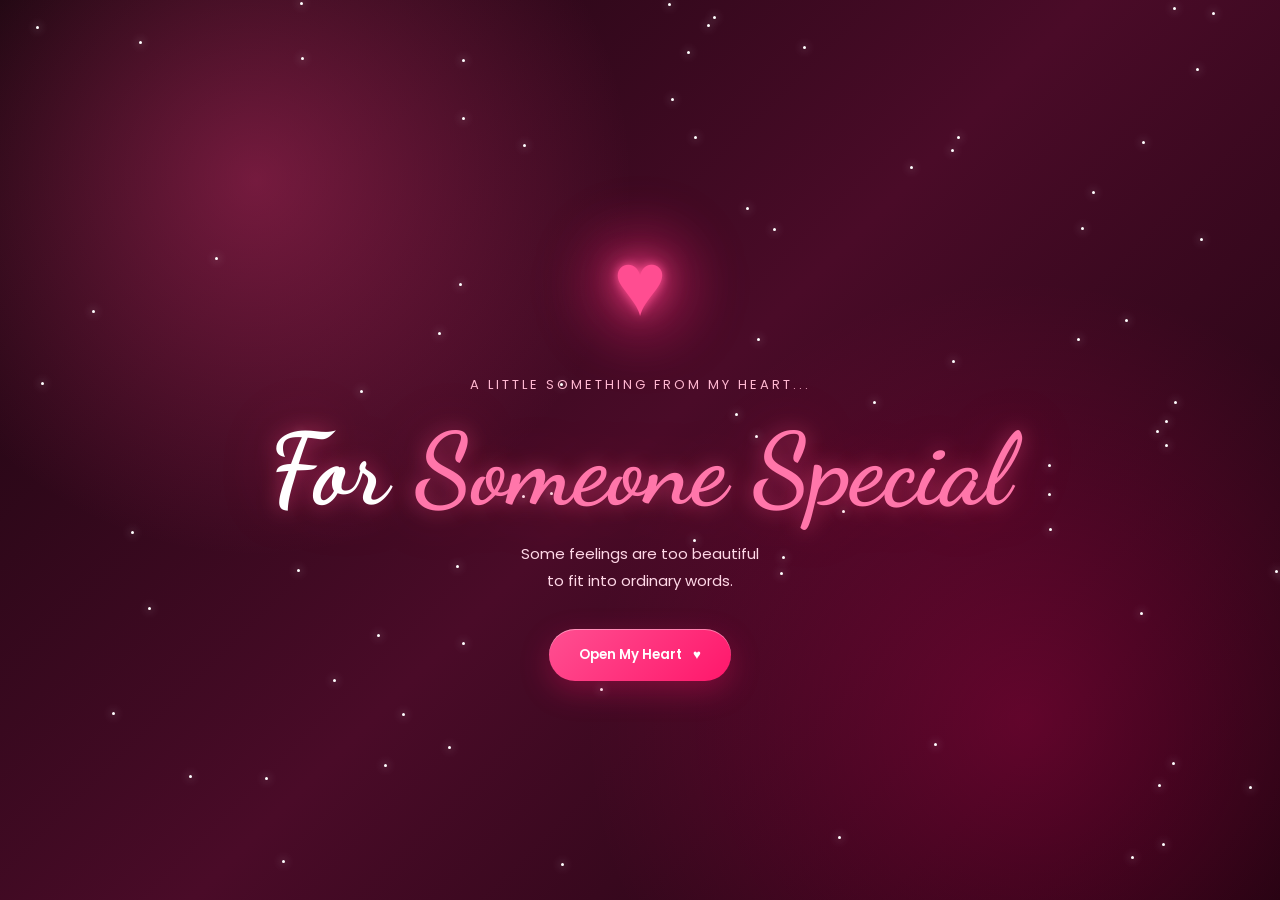
<file: index.html>
<!DOCTYPE html>
<html lang="en">
<head>
  <meta charset="UTF-8">
  <meta name="viewport" content="width=device-width, initial-scale=1.0">
  <title>For Someone Special ❤️</title>

  <link rel="preconnect" href="https://fonts.googleapis.com">
  <link rel="preconnect" href="https://fonts.gstatic.com" crossorigin>
  <link href="https://fonts.googleapis.com/css2?family=Dancing+Script:wght@500;600;700&family=Poppins:wght@300;400;500;600;700&display=swap" rel="stylesheet">

  <link rel="stylesheet" href="style.css">
</head>

<body>

  <!-- Background -->
  <div class="background"></div>

  <!-- Floating hearts -->
  <div class="hearts"></div>

  <!-- Sparkles -->
  <div class="sparkles"></div>

  <main>

    <!-- Opening -->
    <section class="hero">
      <div class="glow-heart">
        <div class="heart">♥</div>
      </div>

      <p class="small-text">A little something from my heart...</p>

      <h1>
        For <span id="herName">Someone Special</span>
      </h1>

      <p class="subtitle">
        Some feelings are too beautiful<br>
        to fit into ordinary words.
      </p>

      <button class="start-btn" onclick="startExperience()">
        Open My Heart <span>♥</span>
      </button>
    </section>


    <!-- Message -->
    <section class="message-section hidden" id="messageSection">

      <div class="glass-card">

        <div class="mini-heart">♥</div>
<p class="label">Dear You,</p>

<h2>
  I don't know exactly when it happened...
</h2>

<p class="message">
  Maybe it was the little things I noticed,
  the way you carry yourself, your smile,
  or simply the feeling I get whenever I see you.
</p>

<p class="message">
  We may not have talked much in person,
  and I've never really had the courage to tell you
  what's been on my mind...
</p>

<div class="divider">♥</div>

<p class="message highlight">
  But somehow, you became someone I couldn't
  stop thinking about.
</p>

<p class="message">
  And today, I'm finally choosing to be honest
  about something I've been keeping in my heart.
</p>

<button class="continue-btn" onclick="showProposal()">
  There's one more thing...
  <span>→</span>
</button>

      </div>

    </section>


    <!-- Proposal -->
    <section class="proposal-section hidden" id="proposalSection">

      <div class="proposal-heart">
        ♥
      </div>

      <p class="question-small">
        So, from the deepest part of my heart...
      </p>

      <h2 class="proposal-title">
        I Love You
      </h2>

      <p class="proposal-text">
        More than these words could ever explain.
      </p>

      <p class="final-question">
        Would you give me a chance to get to know you better?” ❤️
      </p>

      <div class="buttons">

        <button class="yes-btn" onclick="sayYes()">
          Yes ❤️
        </button>

        <button class="think-btn" onclick="showThinking()">
          Let me think 😌
        </button>

      </div>

    </section>


    <!-- Final -->
    <section class="final-section hidden" id="finalSection">

      <div class="celebration">

        <div class="big-heart">
          ♥
        </div>

        <h2>
          You just made my heart<br>
          incredibly happy. ❤️
        </h2>

        <p>
          Here's to every smile, every conversation,
          every memory, and every beautiful moment
          waiting for us.
        </p>

        <div class="forever">
          ∞
        </div>

        <span>With all my heart.</span>

      </div>

    </section>

  </main>
 
  <script src="script.js"></script>

</body>
</html>
</file>
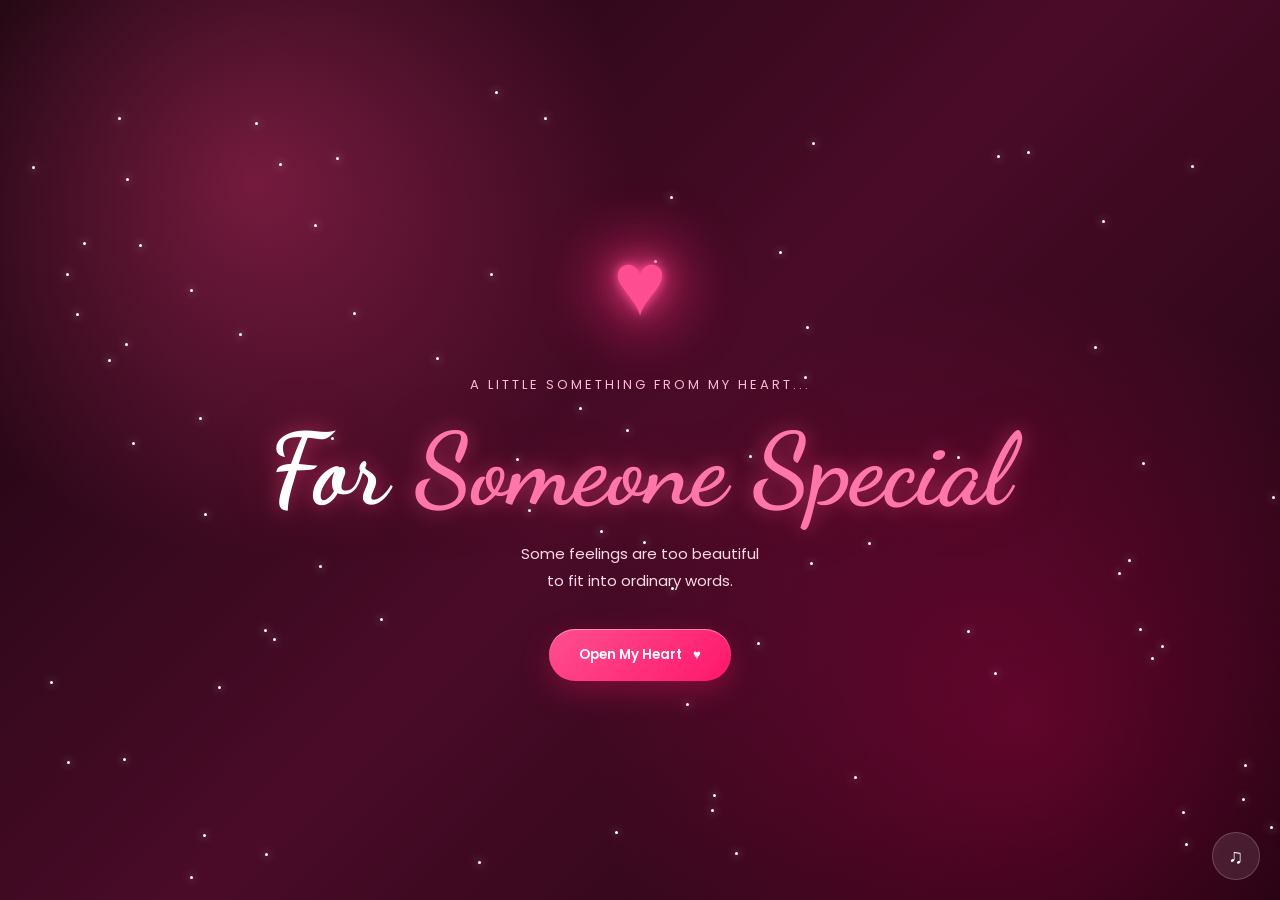
<file: index (18).html>
<!DOCTYPE html>
<html lang="en">
<head>
  <meta charset="UTF-8">
  <meta name="viewport" content="width=device-width, initial-scale=1.0">
  <title>For Someone Special ❤️</title>

  <link rel="preconnect" href="https://fonts.googleapis.com">
  <link rel="preconnect" href="https://fonts.gstatic.com" crossorigin>
  <link href="https://fonts.googleapis.com/css2?family=Dancing+Script:wght@500;600;700&family=Poppins:wght@300;400;500;600;700&display=swap" rel="stylesheet">

  <link rel="stylesheet" href="style.css">
</head>

<body>

  <!-- Background -->
  <div class="background"></div>

  <!-- Floating hearts -->
  <div class="hearts"></div>

  <!-- Sparkles -->
  <div class="sparkles"></div>

  <main>

    <!-- Opening -->
    <section class="hero">
      <div class="glow-heart">
        <div class="heart">♥</div>
      </div>

      <p class="small-text">A little something from my heart...</p>

      <h1>
        For <span id="herName">Someone Special</span>
      </h1>

      <p class="subtitle">
        Some feelings are too beautiful<br>
        to fit into ordinary words.
      </p>

      <button class="start-btn" onclick="startExperience()">
        Open My Heart <span>♥</span>
      </button>
    </section>


    <!-- Message -->
    <section class="message-section hidden" id="messageSection">

      <div class="glass-card">

        <div class="mini-heart">♥</div>
<p class="label">Dear You,</p>

<h2>
  I don't know exactly when it happened...
</h2>

<p class="message">
  Maybe it was the little things I noticed,
  the way you carry yourself, your smile,
  or simply the feeling I get whenever I see you.
</p>

<p class="message">
  We may not have talked much in person,
  and I've never really had the courage to tell you
  what's been on my mind...
</p>

<div class="divider">♥</div>

<p class="message highlight">
  But somehow, you became someone I couldn't
  stop thinking about.
</p>

<p class="message">
  And today, I'm finally choosing to be honest
  about something I've been keeping in my heart.
</p>

<button class="continue-btn" onclick="showProposal()">
  There's one more thing...
  <span>→</span>
</button>

      </div>

    </section>


    <!-- Proposal -->
    <section class="proposal-section hidden" id="proposalSection">

      <div class="proposal-heart">
        ♥
      </div>

      <p class="question-small">
        So, from the deepest part of my heart...
      </p>

      <h2 class="proposal-title">
        I Love You
      </h2>

      <p class="proposal-text">
        More than these words could ever explain.
      </p>

      <p class="final-question">
        Would you give me a chance to get to know you better?” ❤️
      </p>

      <div class="buttons">

        <button class="yes-btn" onclick="sayYes()">
          Yes ❤️
        </button>

        <button class="think-btn" onclick="showThinking()">
          Let me think 😌
        </button>

      </div>

    </section>


    <!-- Final -->
    <section class="final-section hidden" id="finalSection">

      <div class="celebration">

        <div class="big-heart">
          ♥
        </div>

        <h2>
          You just made my heart<br>
          incredibly happy. ❤️
        </h2>

        <p>
          Here's to every smile, every conversation,
          every memory, and every beautiful moment
          waiting for us.
        </p>

        <div class="forever">
          ∞
        </div>

        <span>With all my heart.</span>

      </div>

    </section>

  </main>


  <!-- Music button -->
  <button class="music-btn" onclick="toggleMusic()" id="musicButton">
    ♫
  </button>

  <!-- Hidden audio -->
  <audio id="music" loop>
    <!-- Add your own music file here later -->
  </audio>


  <script src="script.js"></script>

</body>
</html>
</file>
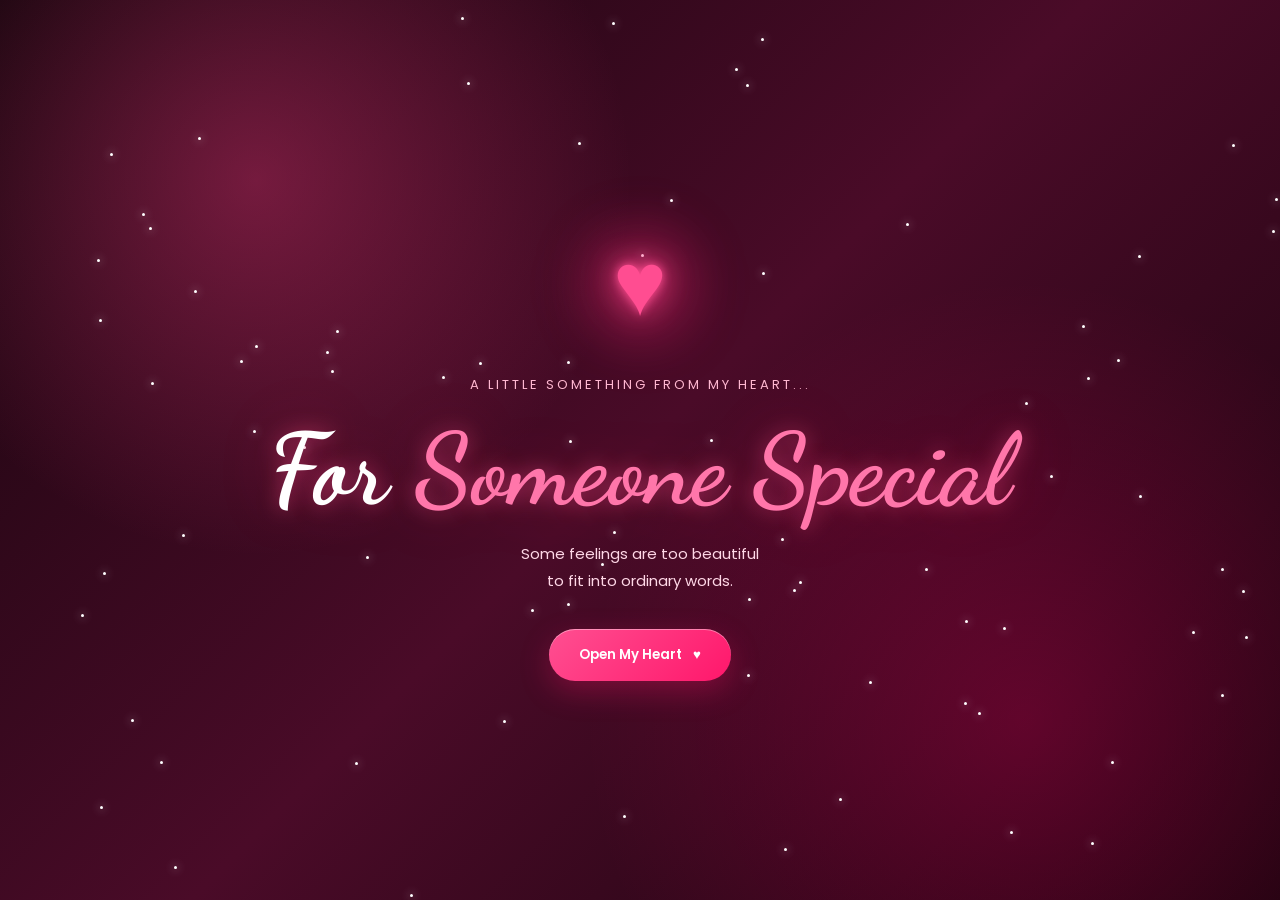
<file: index (19).html>
<!DOCTYPE html>
<html lang="en">
<head>
  <meta charset="UTF-8">
  <meta name="viewport" content="width=device-width, initial-scale=1.0">
  <title>For Someone Special ❤️</title>

  <link rel="preconnect" href="https://fonts.googleapis.com">
  <link rel="preconnect" href="https://fonts.gstatic.com" crossorigin>
  <link href="https://fonts.googleapis.com/css2?family=Dancing+Script:wght@500;600;700&family=Poppins:wght@300;400;500;600;700&display=swap" rel="stylesheet">

  <link rel="stylesheet" href="style.css">
</head>

<body>

  <!-- Background -->
  <div class="background"></div>

  <!-- Floating hearts -->
  <div class="hearts"></div>

  <!-- Sparkles -->
  <div class="sparkles"></div>

  <main>

    <!-- Opening -->
    <section class="hero">
      <div class="glow-heart">
        <div class="heart">♥</div>
      </div>

      <p class="small-text">A little something from my heart...</p>

      <h1>
        For <span id="herName">Someone Special</span>
      </h1>

      <p class="subtitle">
        Some feelings are too beautiful<br>
        to fit into ordinary words.
      </p>

      <button class="start-btn" onclick="startExperience()">
        Open My Heart <span>♥</span>
      </button>
    </section>


    <!-- Message -->
    <section class="message-section hidden" id="messageSection">

      <div class="glass-card">

        <div class="mini-heart">♥</div>
<p class="label">Dear You,</p>

<h2>
  I don't know exactly when it happened...
</h2>

<p class="message">
  Maybe it was the little things I noticed,
  the way you carry yourself, your smile,
  or simply the feeling I get whenever I see you.
</p>

<p class="message">
  We may not have talked much in person,
  and I've never really had the courage to tell you
  what's been on my mind...
</p>

<div class="divider">♥</div>

<p class="message highlight">
  But somehow, you became someone I couldn't
  stop thinking about.
</p>

<p class="message">
  And today, I'm finally choosing to be honest
  about something I've been keeping in my heart.
</p>

<button class="continue-btn" onclick="showProposal()">
  There's one more thing...
  <span>→</span>
</button>

      </div>

    </section>


    <!-- Proposal -->
    <section class="proposal-section hidden" id="proposalSection">

      <div class="proposal-heart">
        ♥
      </div>

      <p class="question-small">
        So, from the deepest part of my heart...
      </p>

      <h2 class="proposal-title">
        I Love You
      </h2>

      <p class="proposal-text">
        More than these words could ever explain.
      </p>

      <p class="final-question">
        Would you give me a chance to get to know you better?” ❤️
      </p>

      <div class="buttons">

        <button class="yes-btn" onclick="sayYes()">
          Yes ❤️
        </button>

        <button class="think-btn" onclick="showThinking()">
          Let me think 😌
        </button>

      </div>

    </section>


    <!-- Final -->
    <section class="final-section hidden" id="finalSection">

      <div class="celebration">

        <div class="big-heart">
          ♥
        </div>

        <h2>
          You just made my heart<br>
          incredibly happy. ❤️
        </h2>

        <p>
          Here's to every smile, every conversation,
          every memory, and every beautiful moment
          waiting for us.
        </p>

        <div class="forever">
          ∞
        </div>

        <span>With all my heart.</span>

      </div>

    </section>

  </main>
 
  <script src="script.js"></script>

</body>
</html>
</file>
<file: style.css>
* {
  margin: 0;
  padding: 0;
  box-sizing: border-box;
}

:root {
  --pink: #ff4f91;
  --hot-pink: #ff176b;
  --light-pink: #ffb6d2;
  --soft-pink: #ffe4ef;
  --white: #ffffff;
  --glass: rgba(255, 255, 255, 0.13);
}

html {
  scroll-behavior: smooth;
}

body {
  min-height: 100vh;
  overflow-x: hidden;
  font-family: "Poppins", sans-serif;
  color: white;
  background: #210812;
}


/* =========================
   BACKGROUND
========================= */

.background {
  position: fixed;
  inset: 0;
  z-index: -10;

  background:
    radial-gradient(
      circle at 20% 20%,
      rgba(255, 62, 133, 0.35),
      transparent 30%
    ),
    radial-gradient(
      circle at 80% 80%,
      rgba(255, 0, 102, 0.25),
      transparent 35%
    ),
    linear-gradient(
      135deg,
      #16050d,
      #4a0b28,
      #19030d
    );
}


/* =========================
   MAIN
========================= */

main {
  width: 100%;
  min-height: 100vh;
}


/* =========================
   HERO
========================= */

.hero {
  min-height: 100vh;

  display: flex;
  flex-direction: column;
  justify-content: center;
  align-items: center;

  text-align: center;
  padding: 30px;

  perspective: 1000px;
}

.small-text {
  font-size: 13px;
  letter-spacing: 3px;
  text-transform: uppercase;

  color: #ffb8d1;

  margin-top: 25px;
  margin-bottom: 15px;

  animation: fadeUp 1.2s ease;
}

.hero h1 {
  font-family: "Dancing Script", cursive;
  font-size: clamp(55px, 10vw, 100px);
  font-weight: 700;

  text-shadow:
    0 0 20px rgba(255, 83, 145, .5),
    0 0 60px rgba(255, 0, 102, .25);

  animation: titleFloat 4s ease-in-out infinite;
}

.hero h1 span {
  color: #ff76aa;
}

.subtitle {
  margin-top: 10px;

  color: #ffd8e7;

  font-size: 15px;
  line-height: 1.8;
}


/* =========================
   3D HEART
========================= */

.glow-heart {
  width: 130px;
  height: 130px;

  display: flex;
  align-items: center;
  justify-content: center;

  position: relative;

  animation: floating 3s ease-in-out infinite;
}

.glow-heart::before {
  content: "";

  position: absolute;

  width: 120px;
  height: 120px;

  border-radius: 50%;

  background: rgba(255, 55, 125, .2);

  filter: blur(25px);

  animation: pulse 2s infinite;
}

.heart {
  font-size: 90px;

  color: #ff4d91;

  text-shadow:
    0 0 10px #ff4d91,
    0 0 30px #ff4d91,
    0 0 70px #ff176b;

  transform-style: preserve-3d;

  animation:
    heartBeat 1.5s infinite,
    rotateHeart 8s linear infinite;
}


/* =========================
   BUTTON
========================= */

button {
  border: none;
  font-family: inherit;
  cursor: pointer;
}

.start-btn {
  margin-top: 35px;

  padding: 16px 30px;

  border-radius: 50px;

  color: white;

  background: linear-gradient(
    135deg,
    #ff4f91,
    #ff176b
  );

  box-shadow:
    0 10px 30px rgba(255, 23, 107, .3),
    inset 0 1px rgba(255,255,255,.4);

  font-weight: 600;

  transition: .4s;

  position: relative;
  overflow: hidden;
}

.start-btn span {
  margin-left: 8px;
}

.start-btn:hover {
  transform: translateY(-5px) scale(1.04);

  box-shadow:
    0 15px 40px rgba(255, 23, 107, .5);
}

.start-btn:active {
  transform: scale(.96);
}


/* =========================
   SECTIONS
========================= */

.message-section,
.proposal-section,
.final-section {

  min-height: 100vh;

  display: flex;
  justify-content: center;
  align-items: center;

  padding: 30px;
}


/* =========================
   GLASS CARD
========================= */

.glass-card {

  width: min(700px, 100%);

  padding: 50px 40px;

  text-align: center;

  border-radius: 30px;

  background: var(--glass);

  border: 1px solid rgba(255,255,255,.2);

  backdrop-filter: blur(20px);

  box-shadow:
    0 30px 80px rgba(0,0,0,.3),
    inset 0 1px rgba(255,255,255,.2);

  animation: cardAppear 1s ease;

  transform-style: preserve-3d;
}

.mini-heart {
  font-size: 40px;

  color: #ff5c9a;

  text-shadow:
    0 0 20px #ff367f;

  margin-bottom: 15px;
}

.label {
  color: #ffb1cb;
  letter-spacing: 3px;
  text-transform: uppercase;
  font-size: 12px;
}

.glass-card h2 {

  font-family: "Dancing Script", cursive;

  font-size: clamp(35px, 6vw, 55px);

  margin: 20px 0;

  color: white;
}

.message {

  max-width: 570px;

  margin: 20px auto;

  color: #ffdce9;

  line-height: 1.9;

  font-size: 15px;
}

.highlight {
  color: white;
  font-weight: 500;
}

.divider {

  margin: 30px 0;

  color: #ff5a99;

  letter-spacing: 12px;
}


/* =========================
   CONTINUE BUTTON
========================= */

.continue-btn {

  margin-top: 25px;

  padding: 14px 24px;

  color: white;

  border-radius: 40px;

  background: rgba(255,255,255,.08);

  border: 1px solid rgba(255,255,255,.2);

  transition: .3s;
}

.continue-btn:hover {
  background: rgba(255, 80, 145, .25);
  transform: translateY(-3px);
}

.continue-btn span {
  margin-left: 10px;
}


/* =========================
   PROPOSAL
========================= */

.proposal-section {
  flex-direction: column;

  text-align: center;
}

.proposal-heart {

  font-size: 110px;

  color: #ff4d91;

  text-shadow:
    0 0 20px #ff4d91,
    0 0 60px #ff176b,
    0 0 100px #ff176b;

  animation:
    heartBeat 1.2s infinite,
    floating 3s ease-in-out infinite;
}

.question-small {

  color: #ffb7cf;

  margin-top: 20px;

  letter-spacing: 2px;
}

.proposal-title {

  font-family: "Dancing Script", cursive;

  font-size: clamp(75px, 14vw, 150px);

  margin: 5px 0;

  background: linear-gradient(
    90deg,
    #ffb0cb,
    #ffffff,
    #ff4f91
  );

  -webkit-background-clip: text;
  -webkit-text-fill-color: transparent;

  text-shadow:
    0 0 40px rgba(255, 70, 140, .3);
}

.proposal-text {

  color: #ffd6e5;

  font-size: 16px;
}

.final-question {

  margin-top: 30px;

  font-size: 18px;

  color: white;

  font-weight: 500;
}


/* =========================
   PROPOSAL BUTTONS
========================= */

.buttons {

  margin-top: 35px;

  display: flex;

  gap: 15px;

  justify-content: center;

  flex-wrap: wrap;
}

.yes-btn {

  padding: 15px 35px;

  border-radius: 50px;

  background: linear-gradient(
    135deg,
    #ff5a9b,
    #ff176b
  );

  color: white;

  font-weight: 600;

  font-size: 16px;

  box-shadow:
    0 10px 35px rgba(255, 23, 107, .4);

  transition: .3s;
}

.yes-btn:hover {

  transform: scale(1.08);

  box-shadow:
    0 15px 50px rgba(255, 23, 107, .6);
}

.think-btn {

  padding: 15px 30px;

  border-radius: 50px;

  color: #ffd9e7;

  background: rgba(255,255,255,.08);

  border: 1px solid rgba(255,255,255,.2);

  transition: .3s;
}

.think-btn:hover {
  transform: translateY(-3px);
}


/* =========================
   FINAL
========================= */

.final-section {

  text-align: center;
}

.celebration {

  width: min(650px, 100%);

  padding: 50px 30px;

  border-radius: 35px;

  background: rgba(255,255,255,.08);

  backdrop-filter: blur(20px);

  border: 1px solid rgba(255,255,255,.2);

  box-shadow:
    0 30px 100px rgba(0,0,0,.3);

  animation: cardAppear 1s ease;
}

.big-heart {

  font-size: 110px;

  color: #ff4f91;

  animation: heartBeat 1.2s infinite;

  text-shadow:
    0 0 30px #ff4f91,
    0 0 80px #ff176b;
}

.celebration h2 {

  font-family: "Dancing Script", cursive;

  font-size: clamp(40px, 7vw, 65px);

  margin: 20px 0;
}

.celebration p {

  color: #ffdce9;

  line-height: 1.8;

  font-size: 15px;
}

.forever {

  font-size: 70px;

  color: #ff76aa;

  margin-top: 25px;

  text-shadow:
    0 0 30px #ff176b;
}

.celebration > span {

  color: #ffb4cd;

  font-family: "Dancing Script", cursive;

  font-size: 28px;
}


/* =========================
   FLOATING HEARTS
========================= */

.hearts {

  position: fixed;

  inset: 0;

  pointer-events: none;

  overflow: hidden;

  z-index: -1;
}

.floating-heart {

  position: absolute;

  bottom: -50px;

  color: rgba(255, 110, 160, .6);

  font-size: 18px;

  animation: rise linear forwards;

  filter:
    drop-shadow(0 0 8px rgba(255, 50, 120, .6));
}


/* =========================
   SPARKLES
========================= */

.sparkles {

  position: fixed;

  inset: 0;

  pointer-events: none;

  z-index: -2;
}

.sparkle {

  position: absolute;

  width: 3px;
  height: 3px;

  background: white;

  border-radius: 50%;

  box-shadow:
    0 0 10px white;

  animation: sparkle 2s infinite alternate;
}


/* =========================
   MUSIC BUTTON
========================= */

.music-btn {

  position: fixed;

  right: 20px;
  bottom: 20px;

  width: 48px;
  height: 48px;

  border-radius: 50%;

  background: rgba(255,255,255,.1);

  color: white;

  border: 1px solid rgba(255,255,255,.2);

  backdrop-filter: blur(10px);

  z-index: 20;

  font-size: 20px;

  transition: .3s;
}

.music-btn:hover {
  transform: rotate(15deg) scale(1.1);
}


/* =========================
   HIDDEN
========================= */

.hidden {
  display: none;
}


/* =========================
   ANIMATIONS
========================= */

@keyframes floating {

  0%,100% {
    transform: translateY(0);
  }

  50% {
    transform: translateY(-18px);
  }
}

@keyframes heartBeat {

  0%,100% {
    transform: scale(1);
  }

  15% {
    transform: scale(1.15);
  }

  30% {
    transform: scale(1);
  }

  45% {
    transform: scale(1.1);
  }
}

@keyframes pulse {

  0%,100% {
    transform: scale(.8);
    opacity: .5;
  }

  50% {
    transform: scale(1.3);
    opacity: 1;
  }
}

@keyframes titleFloat {

  0%,100% {
    transform: translateY(0) rotateX(0deg);
  }

  50% {
    transform: translateY(-5px) rotateX(3deg);
  }
}

@keyframes fadeUp {

  from {
    opacity: 0;
    transform: translateY(25px);
  }

  to {
    opacity: 1;
    transform: translateY(0);
  }
}

@keyframes cardAppear {

  from {
    opacity: 0;
    transform:
      translateY(40px)
      rotateX(10deg)
      scale(.95);
  }

  to {
    opacity: 1;
    transform:
      translateY(0)
      rotateX(0)
      scale(1);
  }
}

@keyframes rise {

  from {
    transform:
      translateY(0)
      rotate(0deg);
    opacity: 0;
  }

  10% {
    opacity: 1;
  }

  to {
    transform:
      translateY(-110vh)
      rotate(360deg);
    opacity: 0;
  }
}

@keyframes sparkle {

  from {
    opacity: .2;
    transform: scale(.5);
  }

  to {
    opacity: 1;
    transform: scale(1.5);
  }
}


/* =========================
   MOBILE
========================= */

@media (max-width: 600px) {

  .glass-card {
    padding: 40px 22px;
  }

  .hero {
    padding: 20px;
  }

  .proposal-heart {
    font-size: 80px;
  }

  .proposal-title {
    font-size: 75px;
  }

  .message {
    font-size: 14px;
  }

}
</file>
